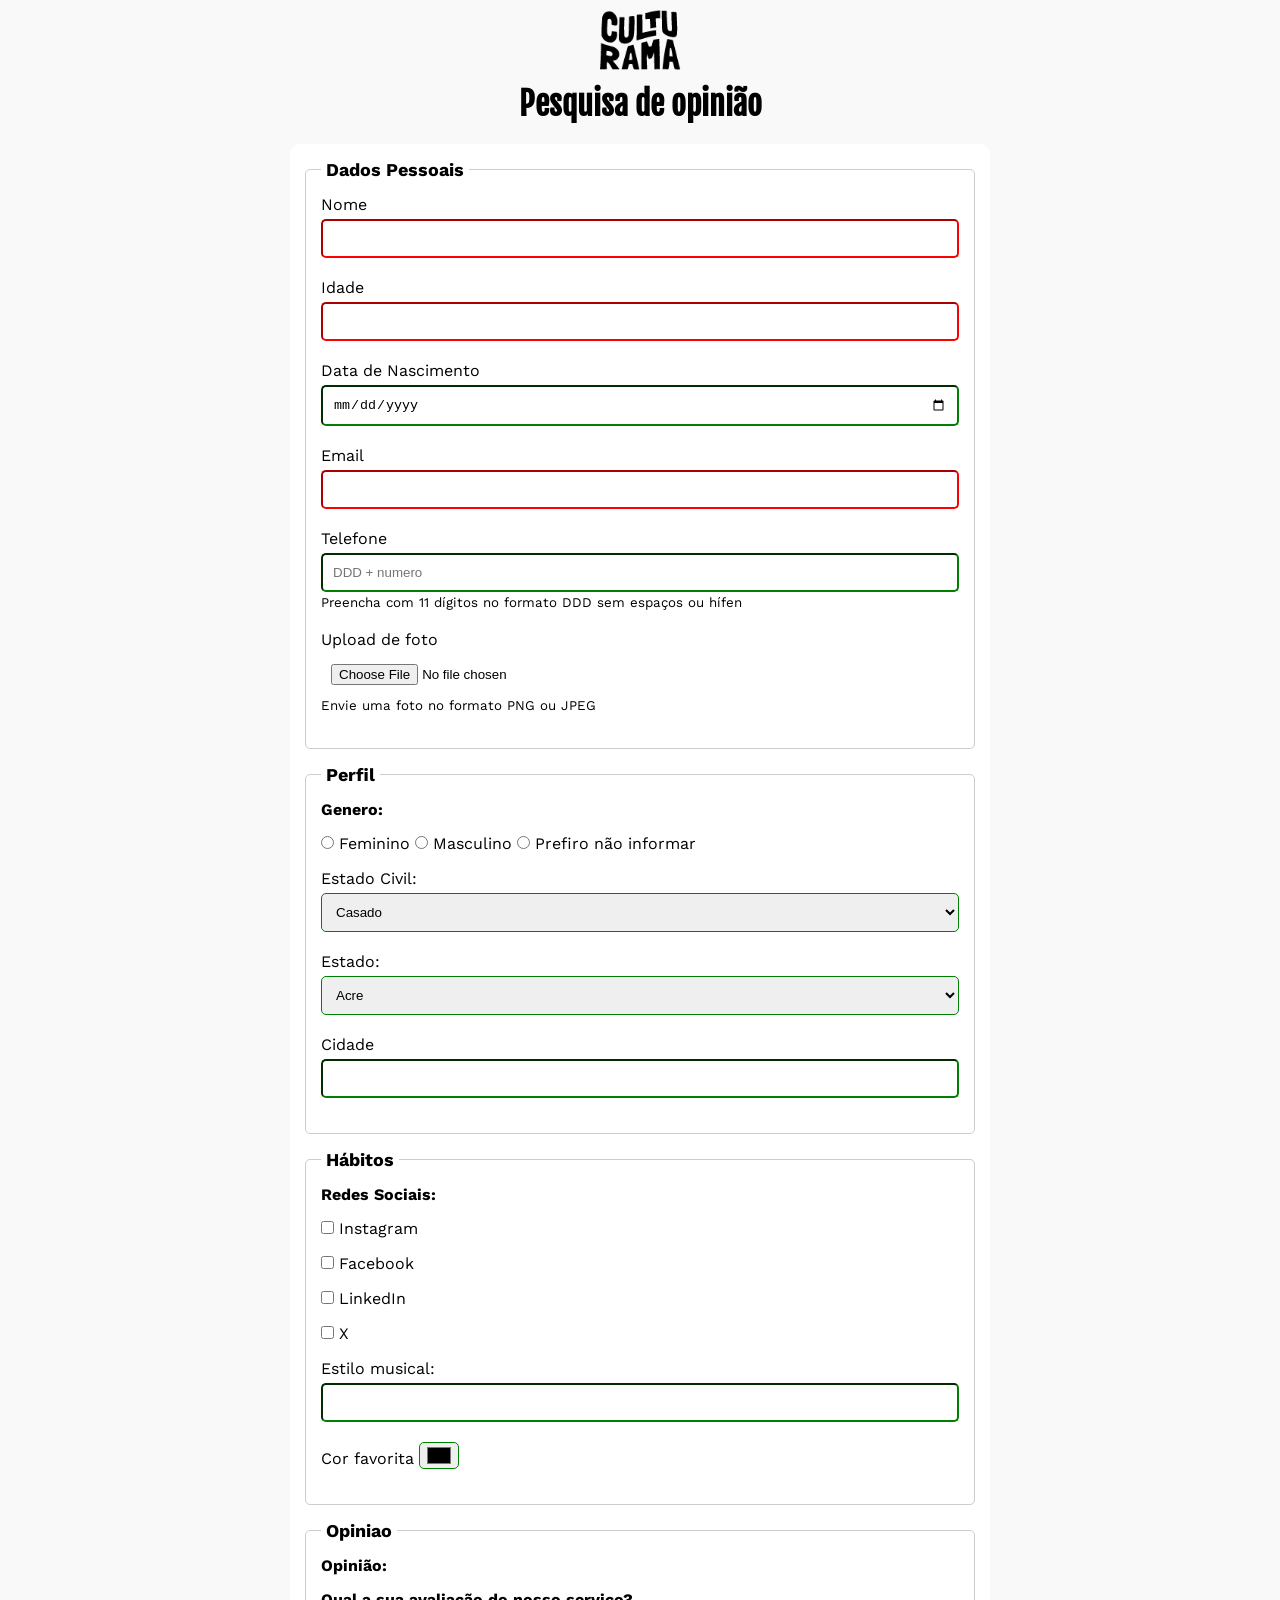
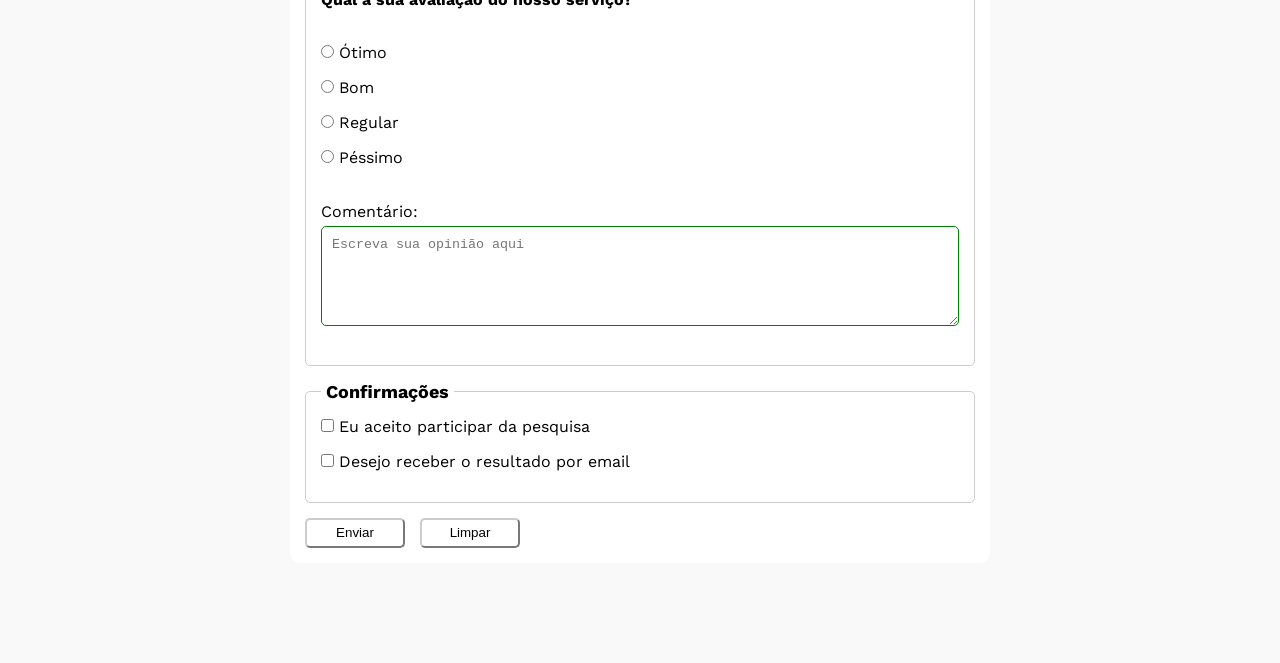
<file: index.html>
<!DOCTYPE html>
<html lang="pt-br">
<head>
    <meta charset="UTF-8">
    <meta name="viewport" content="width=device-width, initial-scale=1.0">
    <link rel="stylesheet" href="css/styles.css">
    <link rel="preconnect" href="https://fonts.googleapis.com">
    <link rel="preconnect" href="https://fonts.gstatic.com" crossorigin>
    <link href="https://fonts.googleapis.com/css2?family=Fjalla+One&family=Work+Sans&display=swap" rel="stylesheet">
    <link rel="icon" href="culturama-favico.png">
    <title>Pesquisa Culturama</title>

    <meta name="google-site-verification" content="_MHXWS0kq88SSznApDaxSZTTW8hfNoMqpuzE8wLgJT0" />
</head>
<body>
    <main>
       <header>
            <img src="img/logo-culturama.png" alt="logo-culturama">
            <h1>Pesquisa de opinião</h1>
        </header>
        <section>
          
            <form class="meu-formulario" action="indexSucesso.html" method="get">
            <!-- DADOS PESSOAIS -->
            <fieldset>
           
            <legend>Dados Pessoais</legend>
           
            <label for="name">Nome</label>
            <input id="name" type="text" name="userName" required>
            <br>    
            <label for="age">Idade</label>
            <input id="age" type="number" name="userAge" min="12" max="100" required>
            <br>    
            <label for="birthDate">Data de Nascimento</label>
            <input id="birthDate" type="date" name="birthDate">
            <br>    
            <label for="email">Email</label>
            <input id="email" type="email" name="userEmail" required>
            <br>    
            <label for="phoneNumber">Telefone</label>
            <input id="phoneNumber" type="tel" name="userPhoneNumber" pattern="[0-9]{11}" placeholder="DDD + numero" aria-describedby="phoneHelp">
            <small id="phoneHelp">Preencha com 11 dígitos no formato DDD sem espaços ou hífen </small>
            <br>   
            <label for="image">Upload de foto</label>
            <input id="image" type="file" accept="image/*" name="userImage" aria-describedby="imageHelp">
            <small id="imageHelp">Envie uma foto no formato PNG ou JPEG</small>
            <br>    
            
             </fieldset> 
            

            <fieldset>
                <legend>Perfil</legend>

                <p>Genero:</p>

                <input id="fem" type="radio" name="userGender" value="Feminino">
                <label  for="fem">Feminino</label>
                
                <input id="masc" type="radio" name="userGender" value="Masculino">
                <label  for="masc">Masculino</label>
                
                <input id="notinfo" type="radio" name="userGender" value="notInformed">
                <label  for="notinfo">Prefiro não informar</label>
        <br>        
        <label for="maritalStatus">Estado Civil:</label>        
        <select  id="maritalStatus" name="userMaritalStatus">
            <option value="casado">Casado</option>
            <option value="solteiro">Solteiro</option>
            <option value="separado">Separado</option>
            <option value="uniaoEstavel">União Estável</option>
        </select>
         <label for="state">Estado:</label>
        <select id="state" name="userState">
       
        <option value="Acre">Acre</option>
        <option value="Alagoas">Alagoas</option>
        <option value="Amapá">Amapá</option>
        <option value="Amazonas">Amazonas</option>
        <option value="Bahia">Bahia</option>
        <option value="Ceará">Ceará</option>
        <option value="Distrito Federal">Distrito Federal</option> 
        <option value="Espirito Santo">Espirito Santo</option> 
        <option value="Goiás">Goiás</option>
        <option value="Maranhão">Maranhão</option>
        <option value="Mato Grosso do Sul">Mato Grosso do Sul</option> 
        <option value="Mato Grosso">Mato Grosso</option> 
        <option value="Minas Gerais">Minas Gerais</option> 
        <option value="Pará">Pará</option>
        <option value="Paraíba">Paraíba</option>
        <option value="Paraná">Paraná</option>
        <option value="Pernambuco">Pernambuco</option>
        <option value="Piauí">Piauí</option>
        <option value="Rio de Janeiro">Rio de Janeiro</option> 
        <option value="Rio Grande do Norte">Rio Grande do Norte</option> 
        <option value="Grande do Sul">Rio Grande do Sul</option> 
        <option value="Rondônia">Rondônia</option>
        <option value="Roraima">Roraima</option>
        <option value="Santa Catarina">Santa Catarina</option> 
        <option value="São Paulo">São Paulo</option> 
        <option value="Sergipe">Sergipe</option>
        <option value="Tocantins">Tocantins</option>
        </select>
        <label for="city">Cidade</label>
        <input id="city" type="text" name="userCity">
        <br>
        </fieldset>
         <fieldset>
                <legend>Hábitos</legend>
                <p>Redes Sociais:</p>
                <input id="instagram"  type="checkbox" name="social" value="instagram">
                <label for="instagram">Instagram</label>
                <br>
                <input id="facebook" type="checkbox" name="social" value="Facebook">
                <label for="facebook">Facebook</label>
                <br><input id="linkedin" type="checkbox" name="social" value="linkedIn">
                <label for="linkedin">LinkedIn</label>
                <br><input id="x" type="checkbox" name="social" value="x">
                <label for="x">X</label>
                <br>
                <label for="musicStyle" >Estilo musical:</label>
                <input list="styleTypes"   id="musicStyle" name="userMusicStyle" type="text">
                <datalist id="styleTypes">
                    <option value="Rock">
                    <option value="Pop">
                    <option value="Samba">
                    <option value="Sertanejo">
                </datalist>
                <br>
                <label for="favoriteColor">Cor favorita</label>
                <input type="color" name="userFavoriteColor" id="favoriteColor" >
            </fieldset>
            <fieldset>
                <legend>Opiniao</legend>
                <p>Opinião:</p>
                <p>Qual a sua avaliação do nosso serviço?</p>
               <br>
                <input id="otimo" type="radio" name="opiniao" value="otimo">
                 <label for="otimo">Ótimo</label>
               <br>
                <input id="bom" type="radio" name="opiniao" value="bom">
                <label for="bom">Bom</label>
               <br>
                <input id="regular" type="radio" name="opiniao" value="regular">
                <label for="regular">Regular</label>
                <br>
                <input id="pessimo" type="radio" name="opiniao" value="pessimo">
                <label for="pessimo">Péssimo</label>
                <br>
                <br>
                <label for="comment">Comentário:</label>
                <br>
                <textarea name="comentario" id="comment" placeholder="Escreva sua opinião aqui"></textarea>
            </fieldset>

            <fieldset>
                <legend>Confirmações</legend>
                <input type="checkbox" name="userLgpd" id="userLgpd" value="accepted" required>
                <label for="userLgpd">Eu aceito participar da pesquisa</label>
                <br>
                <input type="checkbox" name="userGetResult" id="getResult" value="accepted">
                <label for="getResult">Desejo receber o resultado por email</label>
                
                <br>
            </fieldset>
         

       <button type="submit" aria-label="Envia dados do formulário">Enviar</button>
       <button type="reset" aria-label="Limpa dados do formulario">Limpar</button>
     </form>
    </section> 
   </main>
</body>
</html>
</file>
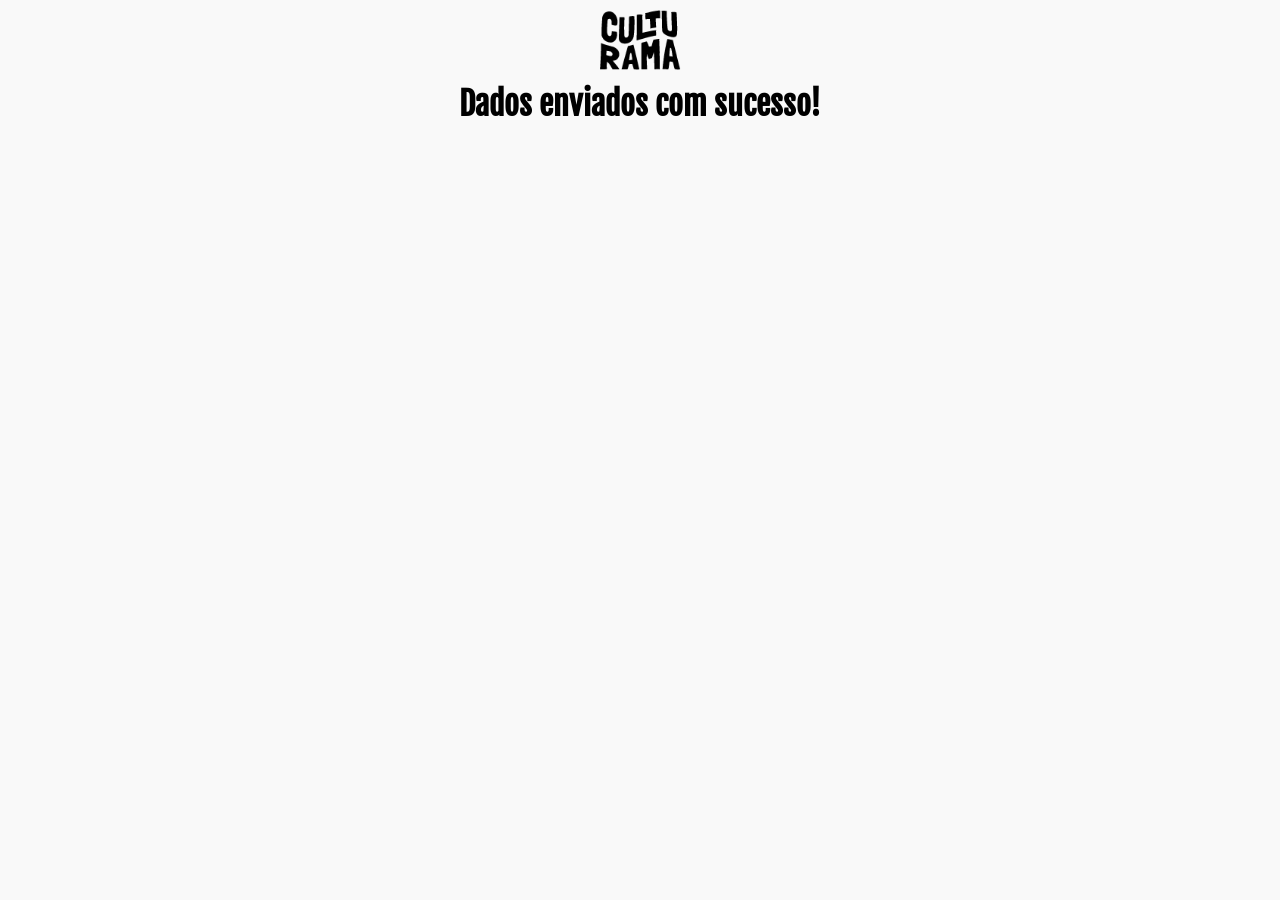
<file: indexSucesso.html>
<!DOCTYPE html>
<html lang="pt-br">
<head>
    <meta charset="UTF-8">
    <meta name="viewport" content="width=device-width, initial-scale=1.0">
    <link rel="stylesheet" href="css/styles.css">
    <link rel="preconnect" href="https://fonts.googleapis.com">
    <link rel="preconnect" href="https://fonts.gstatic.com" crossorigin>
    <link href="https://fonts.googleapis.com/css2?family=Fjalla+One&family=Work+Sans&display=swap" rel="stylesheet">
    <link rel="icon" href="culturama-favico.png">
    <title>Pesquisa Culturama</title>
</head>
<body>
    <main>
       <header>
            <img src="img/logo-culturama.png" alt="logo-culturama">
            <h1 role="alert">Dados enviados com sucesso!</h1>
        </header>
   </main>
</body>
</html>
</file>
<file: css/styles.css>
* {
    margin: 0;
    padding: 0;
    box-sizing: border-box;
}

body {
    background-color: #f9f9f9;
    font-family: "Work Sans", sans-serif;
}

main {
    width: 100%;
    max-width: 700px;
    margin: 0 auto;
}


header {
    text-align: center;
    margin-bottom: 20px;
}

img{
    width:100px
}

h1 {
    font-family: "Fjalla One", sans-serif;
}


form{
    background-color: #ffffff;
    padding: 15px;
    border-radius: 10px;
    margin-bottom: 100px;
    
}

fieldset{
    padding: 15px;
    border: 1px solid #cccccc;
    border-radius: 5px;
    margin-bottom: 15px;
}

legend{
    font-weight: bold;
    font-size: 18px;
    padding: 0 5px;
}

label{
    display:inline-block;
    margin-bottom: 5px;
}

input[type="tel"],
input[type="file"]{
    margin-bottom: 0;
}

small{
    margin-bottom: 20px;
    display: inline-block
}


p{
    margin-bottom: 15px;
    font-weight: bold;
}
input, select, textarea{
    width: 100%;
    padding: 10px;
    margin-bottom: 20px;
    border-radius: 5px ;
}

textarea{
    min-height: 100px;
}

input[type="radio"],
input[type="checkbox"]{
    width: auto;
}

input[type="color"]{
    width: 40px;
    padding: 0 5px;
}

 
input:invalid, 
select:invalid, 
textarea:invalid{
    border-color: red;
   
}



input:valid, 
select:valid, 
textarea:valid{
    border-color: green;
 
}


button{
    width: 100px;
    height: 30px;
    margin-right: 10px;
    background-color: #ffffff;
    border-color: #cccccc;
    border-radius: 5px;
    cursor: pointer;
}


button[type="submit"]:hover{
    background-color: green;
    color: #ffffff;
}


button[type="reset"]:hover{
    background-color: orangered;
    color: #ffffff;
}
</file>
